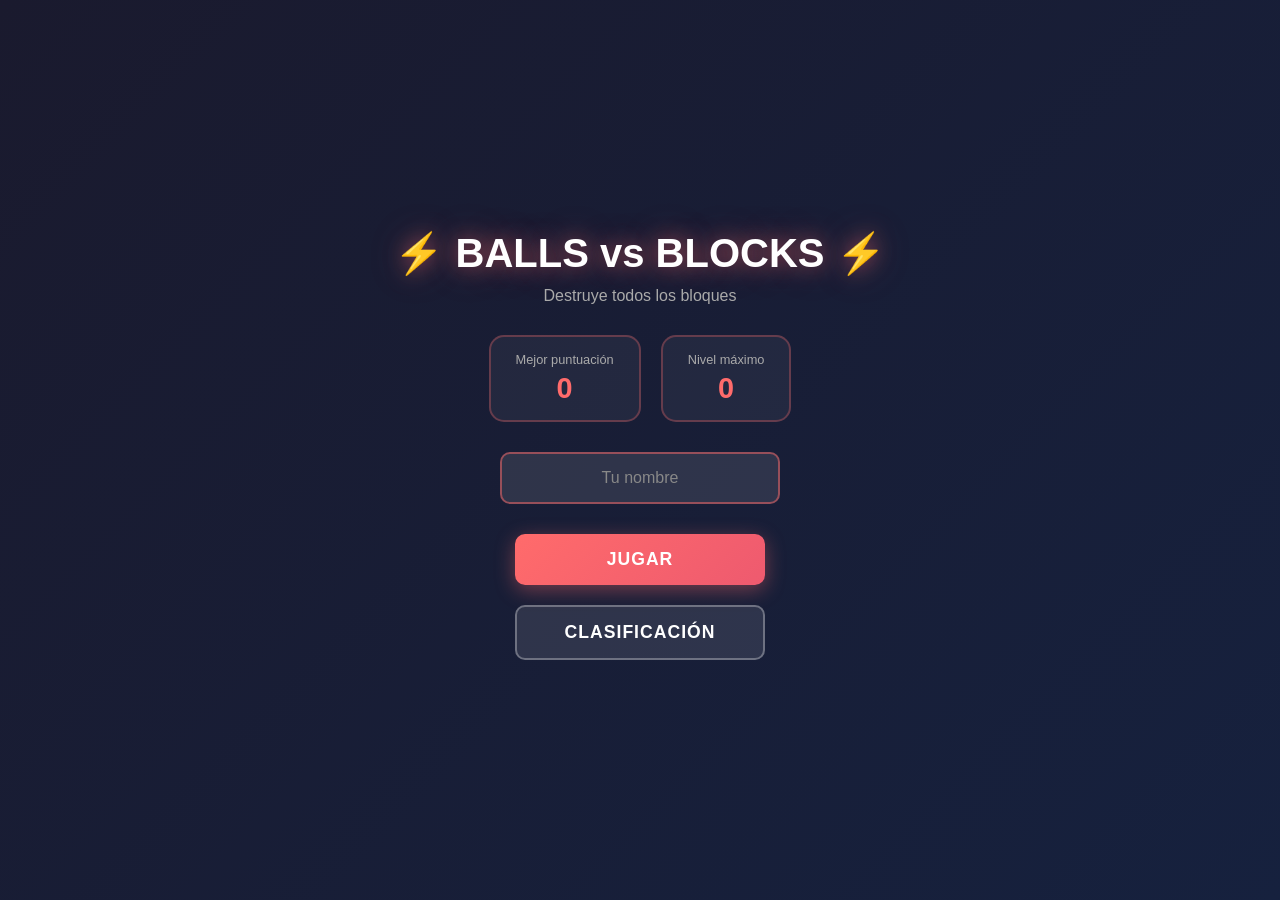
<file: index.html>
<!DOCTYPE html>
<html lang="es">
<head>
    <meta charset="UTF-8">
    <meta name="viewport" content="width=device-width, initial-scale=1.0, maximum-scale=1.0, user-scalable=no">
    <meta name="theme-color" content="#1a1a2e">
    <meta name="apple-mobile-web-app-capable" content="yes">
    <meta name="apple-mobile-web-app-status-bar-style" content="black-translucent">
    <title>Balls vs Blocks - ¡Destruye los bloques!</title>
    <link rel="stylesheet" href="style.css">
</head>
<body>
    <div id="gameContainer">
        <!-- Pantalla de inicio -->
        <div id="startScreen" class="screen active">
            <div class="logo">
                <h1>⚡ BALLS vs BLOCKS ⚡</h1>
                <p class="subtitle">Destruye todos los bloques</p>
            </div>
            <div class="stats-preview">
                <div class="stat-item">
                    <span class="stat-label">Mejor puntuación</span>
                    <span class="stat-value" id="bestScoreDisplay">0</span>
                </div>
                <div class="stat-item">
                    <span class="stat-label">Nivel máximo</span>
                    <span class="stat-value" id="bestLevelDisplay">0</span>
                </div>
            </div>
            <input type="text" id="usernameInput" placeholder="Tu nombre" maxlength="20" autocomplete="off">
            <button id="startButton" class="btn btn-primary">JUGAR</button>
            <button id="leaderboardButton" class="btn btn-secondary">CLASIFICACIÓN</button>
        </div>

        <!-- Pantalla de juego -->
        <div id="gameScreen" class="screen">
            <div id="gameUI">
                <div class="ui-top">
                    <div class="score-display">
                        <span class="label">Puntos</span>
                        <span class="value" id="scoreValue">0</span>
                    </div>
                    <div class="level-display">
                        <span class="label">Nivel</span>
                        <span class="value" id="levelValue">1</span>
                    </div>
                    <div class="balls-display">
                        <span class="label">🎯</span>
                        <span class="value" id="ballsValue">1</span>
                    </div>
                </div>
            </div>
            <canvas id="gameCanvas"></canvas>
            <div id="aimLine"></div>
        </div>

        <!-- Pantalla de Game Over -->
        <div id="gameOverScreen" class="screen">
            <div class="game-over-content">
                <h2 class="game-over-title">¡JUEGO TERMINADO!</h2>
                <div class="final-stats">
                    <div class="stat-item">
                        <span class="stat-label">Puntuación final</span>
                        <span class="stat-value" id="finalScore">0</span>
                    </div>
                    <div class="stat-item">
                        <span class="stat-label">Nivel alcanzado</span>
                        <span class="stat-value" id="finalLevel">0</span>
                    </div>
                    <div class="stat-item">
                        <span class="stat-label">Bolas conseguidas</span>
                        <span class="stat-value" id="finalBalls">0</span>
                    </div>
                </div>
                <div id="recordMessage" class="record-message"></div>
                <div id="rankingMessage" class="ranking-message"></div>
                <div class="buttons">
                    <button id="playAgainButton" class="btn btn-primary">JUGAR DE NUEVO</button>
                    <button id="menuButton" class="btn btn-secondary">MENÚ</button>
                </div>
            </div>
        </div>

        <!-- Pantalla de Leaderboard -->
        <div id="leaderboardScreen" class="screen">
            <div class="leaderboard-content">
                <h2>🏆 CLASIFICACIÓN GLOBAL 🏆</h2>
                <div id="leaderboardList" class="leaderboard-list">
                    <div class="loading">Cargando...</div>
                </div>
                <div id="playerRank" class="player-rank"></div>
                <button id="backButton" class="btn btn-secondary">VOLVER</button>
            </div>
        </div>
    </div>

    <script src="game.js"></script>
</body>
</html>
</file>
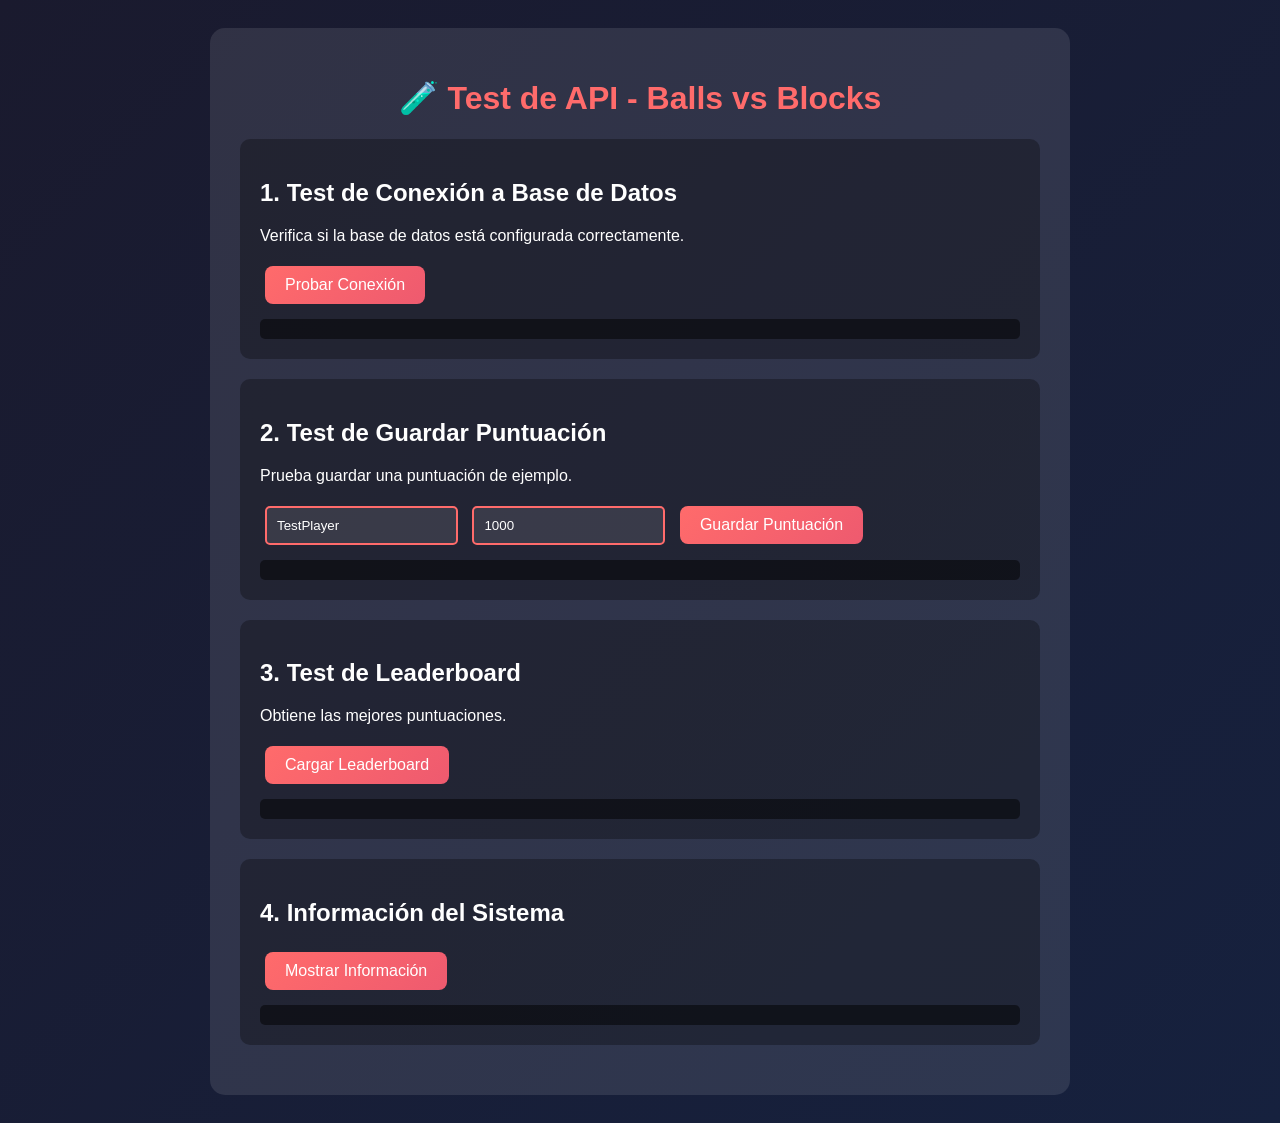
<file: test-api.html>
<!DOCTYPE html>
<html lang="es">
<head>
    <meta charset="UTF-8">
    <meta name="viewport" content="width=device-width, initial-scale=1.0">
    <title>Test API - Balls vs Blocks</title>
    <style>
        body {
            font-family: 'Segoe UI', Tahoma, Geneva, Verdana, sans-serif;
            background: linear-gradient(135deg, #1a1a2e 0%, #16213e 100%);
            color: white;
            padding: 20px;
            min-height: 100vh;
        }
        .container {
            max-width: 800px;
            margin: 0 auto;
            background: rgba(255, 255, 255, 0.1);
            padding: 30px;
            border-radius: 15px;
        }
        h1 {
            color: #ff6b6b;
            text-align: center;
        }
        .test-section {
            margin: 20px 0;
            padding: 20px;
            background: rgba(0, 0, 0, 0.3);
            border-radius: 10px;
        }
        button {
            background: linear-gradient(135deg, #ff6b6b 0%, #ee5a6f 100%);
            color: white;
            border: none;
            padding: 10px 20px;
            border-radius: 8px;
            cursor: pointer;
            font-size: 1em;
            margin: 5px;
        }
        button:hover {
            transform: translateY(-2px);
            box-shadow: 0 5px 15px rgba(255, 107, 107, 0.4);
        }
        .result {
            margin-top: 10px;
            padding: 10px;
            background: rgba(0, 0, 0, 0.5);
            border-radius: 5px;
            font-family: monospace;
            white-space: pre-wrap;
            word-wrap: break-word;
        }
        .success {
            color: #4ecdc4;
        }
        .error {
            color: #ff6b6b;
        }
        input {
            padding: 10px;
            border-radius: 5px;
            border: 2px solid #ff6b6b;
            background: rgba(255, 255, 255, 0.1);
            color: white;
            margin: 5px;
        }
    </style>
</head>
<body>
    <div class="container">
        <h1>🧪 Test de API - Balls vs Blocks</h1>

        <div class="test-section">
            <h2>1. Test de Conexión a Base de Datos</h2>
            <p>Verifica si la base de datos está configurada correctamente.</p>
            <button onclick="testDatabase()">Probar Conexión</button>
            <div id="dbResult" class="result"></div>
        </div>

        <div class="test-section">
            <h2>2. Test de Guardar Puntuación</h2>
            <p>Prueba guardar una puntuación de ejemplo.</p>
            <input type="text" id="testUsername" placeholder="Nombre de prueba" value="TestPlayer">
            <input type="number" id="testScore" placeholder="Puntuación" value="1000">
            <button onclick="testSaveScore()">Guardar Puntuación</button>
            <div id="saveResult" class="result"></div>
        </div>

        <div class="test-section">
            <h2>3. Test de Leaderboard</h2>
            <p>Obtiene las mejores puntuaciones.</p>
            <button onclick="testLeaderboard()">Cargar Leaderboard</button>
            <div id="leaderboardResult" class="result"></div>
        </div>

        <div class="test-section">
            <h2>4. Información del Sistema</h2>
            <button onclick="showSystemInfo()">Mostrar Información</button>
            <div id="systemInfo" class="result"></div>
        </div>
    </div>

    <script>
        const API_BASE = './api/';

        async function testDatabase() {
            const resultDiv = document.getElementById('dbResult');
            resultDiv.innerHTML = 'Probando conexión...';

            try {
                const response = await fetch(API_BASE + 'leaderboard.php?limit=1');
                const data = await response.json();

                if (data.success) {
                    resultDiv.innerHTML = '<span class="success">✅ Conexión exitosa a la base de datos!</span>\n' +
                        JSON.stringify(data, null, 2);
                } else {
                    resultDiv.innerHTML = '<span class="error">❌ Error: ' + data.error + '</span>';
                }
            } catch (error) {
                resultDiv.innerHTML = '<span class="error">❌ Error de conexión: ' + error.message + '</span>';
            }
        }

        async function testSaveScore() {
            const resultDiv = document.getElementById('saveResult');
            const username = document.getElementById('testUsername').value;
            const score = parseInt(document.getElementById('testScore').value);

            if (!username || !score) {
                resultDiv.innerHTML = '<span class="error">❌ Por favor ingresa nombre y puntuación</span>';
                return;
            }

            resultDiv.innerHTML = 'Guardando puntuación...';

            try {
                const response = await fetch(API_BASE + 'save-score.php', {
                    method: 'POST',
                    headers: {
                        'Content-Type': 'application/json'
                    },
                    body: JSON.stringify({
                        username: username,
                        score: score,
                        level: Math.floor(score / 100),
                        ballsCount: Math.floor(Math.random() * 20) + 1
                    })
                });

                const data = await response.json();

                if (data.success) {
                    resultDiv.innerHTML = '<span class="success">✅ Puntuación guardada exitosamente!</span>\n' +
                        'Nuevo récord: ' + (data.isNewRecord ? 'Sí' : 'No') + '\n' +
                        'Ranking: #' + data.ranking + '\n' +
                        JSON.stringify(data, null, 2);
                } else {
                    resultDiv.innerHTML = '<span class="error">❌ Error: ' + data.error + '</span>';
                }
            } catch (error) {
                resultDiv.innerHTML = '<span class="error">❌ Error: ' + error.message + '</span>';
            }
        }

        async function testLeaderboard() {
            const resultDiv = document.getElementById('leaderboardResult');
            resultDiv.innerHTML = 'Cargando leaderboard...';

            try {
                const response = await fetch(API_BASE + 'leaderboard.php?limit=10');
                const data = await response.json();

                if (data.success) {
                    let html = '<span class="success">✅ Leaderboard cargado exitosamente!</span>\n\n';
                    html += 'Top ' + data.total + ' jugadores:\n\n';

                    data.leaderboard.forEach((entry, index) => {
                        html += `${index + 1}. ${entry.username} - ${entry.best_score} puntos (Nivel ${entry.best_level})\n`;
                    });

                    html += '\n' + JSON.stringify(data, null, 2);
                    resultDiv.innerHTML = html;
                } else {
                    resultDiv.innerHTML = '<span class="error">❌ Error: ' + data.error + '</span>';
                }
            } catch (error) {
                resultDiv.innerHTML = '<span class="error">❌ Error: ' + error.message + '</span>';
            }
        }

        function showSystemInfo() {
            const resultDiv = document.getElementById('systemInfo');

            const info = {
                'User Agent': navigator.userAgent,
                'Plataforma': navigator.platform,
                'Idioma': navigator.language,
                'Canvas soportado': 'getContext' in document.createElement('canvas'),
                'LocalStorage soportado': typeof(Storage) !== 'undefined',
                'Touch soportado': 'ontouchstart' in window,
                'Resolución': window.screen.width + 'x' + window.screen.height,
                'Viewport': window.innerWidth + 'x' + window.innerHeight
            };

            let html = '<span class="success">ℹ️ Información del Sistema:</span>\n\n';
            for (const [key, value] of Object.entries(info)) {
                html += `${key}: ${value}\n`;
            }

            resultDiv.innerHTML = html;
        }

        // Auto-test al cargar
        window.addEventListener('load', () => {
            console.log('Página de test cargada. Ejecuta las pruebas manualmente.');
        });
    </script>
</body>
</html>
</file>
<file: style.css>
* {
    margin: 0;
    padding: 0;
    box-sizing: border-box;
    -webkit-tap-highlight-color: transparent;
}

body {
    font-family: 'Segoe UI', Tahoma, Geneva, Verdana, sans-serif;
    background: linear-gradient(135deg, #1a1a2e 0%, #16213e 100%);
    overflow: hidden;
    width: 100vw;
    height: 100vh;
    position: fixed;
    touch-action: none;
    user-select: none;
    -webkit-user-select: none;
}

#gameContainer {
    width: 100%;
    height: 100%;
    position: relative;
    display: flex;
    justify-content: center;
    align-items: center;
}

/* Pantallas */
.screen {
    position: absolute;
    width: 100%;
    height: 100%;
    display: none;
    flex-direction: column;
    justify-content: center;
    align-items: center;
    opacity: 0;
    transition: opacity 0.3s ease;
}

.screen.active {
    display: flex;
    opacity: 1;
}

/* Pantalla de inicio */
#startScreen {
    background: linear-gradient(135deg, #1a1a2e 0%, #16213e 100%);
    padding: 20px;
}

.logo h1 {
    font-size: 2.5em;
    color: #fff;
    text-align: center;
    margin-bottom: 10px;
    text-shadow: 0 0 20px rgba(255, 107, 107, 0.5),
                 0 0 40px rgba(255, 107, 107, 0.3);
    animation: glow 2s ease-in-out infinite alternate;
}

@keyframes glow {
    from {
        text-shadow: 0 0 20px rgba(255, 107, 107, 0.5),
                     0 0 40px rgba(255, 107, 107, 0.3);
    }
    to {
        text-shadow: 0 0 30px rgba(255, 107, 107, 0.8),
                     0 0 60px rgba(255, 107, 107, 0.5);
    }
}

.subtitle {
    color: #aaa;
    text-align: center;
    font-size: 1em;
    margin-bottom: 30px;
}

.stats-preview {
    display: flex;
    gap: 20px;
    margin-bottom: 30px;
}

.stat-item {
    display: flex;
    flex-direction: column;
    align-items: center;
    background: rgba(255, 255, 255, 0.05);
    padding: 15px 25px;
    border-radius: 15px;
    border: 2px solid rgba(255, 107, 107, 0.3);
}

.stat-label {
    color: #aaa;
    font-size: 0.8em;
    margin-bottom: 5px;
}

.stat-value {
    color: #ff6b6b;
    font-size: 1.8em;
    font-weight: bold;
}

#usernameInput {
    width: 280px;
    max-width: 90%;
    padding: 15px;
    margin-bottom: 20px;
    border: 2px solid rgba(255, 107, 107, 0.5);
    border-radius: 10px;
    background: rgba(255, 255, 255, 0.1);
    color: #fff;
    font-size: 1em;
    text-align: center;
    transition: all 0.3s ease;
}

#usernameInput:focus {
    outline: none;
    border-color: #ff6b6b;
    background: rgba(255, 255, 255, 0.15);
    box-shadow: 0 0 20px rgba(255, 107, 107, 0.3);
}

#usernameInput::placeholder {
    color: #888;
}

.btn {
    padding: 15px 40px;
    margin: 10px;
    font-size: 1.1em;
    font-weight: bold;
    border: none;
    border-radius: 10px;
    cursor: pointer;
    transition: all 0.3s ease;
    text-transform: uppercase;
    letter-spacing: 1px;
    min-width: 250px;
}

.btn-primary {
    background: linear-gradient(135deg, #ff6b6b 0%, #ee5a6f 100%);
    color: white;
    box-shadow: 0 5px 20px rgba(255, 107, 107, 0.4);
}

.btn-primary:hover, .btn-primary:active {
    transform: translateY(-2px);
    box-shadow: 0 7px 25px rgba(255, 107, 107, 0.6);
}

.btn-secondary {
    background: rgba(255, 255, 255, 0.1);
    color: white;
    border: 2px solid rgba(255, 255, 255, 0.3);
}

.btn-secondary:hover, .btn-secondary:active {
    background: rgba(255, 255, 255, 0.2);
    border-color: rgba(255, 255, 255, 0.5);
}

/* Pantalla de juego */
#gameScreen {
    background: #0f0f1e;
}

#gameCanvas {
    display: block;
    background: linear-gradient(180deg, #0f0f1e 0%, #1a1a2e 100%);
    touch-action: none;
    max-width: 100%;
    max-height: 100%;
}

#gameUI {
    position: absolute;
    top: 0;
    left: 0;
    right: 0;
    z-index: 10;
    pointer-events: none;
}

.ui-top {
    display: flex;
    justify-content: space-between;
    padding: 15px;
    background: linear-gradient(180deg, rgba(0, 0, 0, 0.5) 0%, transparent 100%);
}

.score-display, .level-display, .balls-display {
    display: flex;
    flex-direction: column;
    align-items: center;
    background: rgba(0, 0, 0, 0.6);
    padding: 8px 15px;
    border-radius: 10px;
    border: 2px solid rgba(255, 107, 107, 0.3);
}

.ui-top .label {
    color: #aaa;
    font-size: 0.7em;
    text-transform: uppercase;
    letter-spacing: 1px;
}

.ui-top .value {
    color: #ff6b6b;
    font-size: 1.3em;
    font-weight: bold;
    margin-top: 2px;
}

#aimLine {
    position: absolute;
    width: 2px;
    background: linear-gradient(to bottom, rgba(255, 107, 107, 0.8), transparent);
    transform-origin: top center;
    pointer-events: none;
    display: none;
    z-index: 5;
}

/* Pantalla de Game Over */
#gameOverScreen {
    background: rgba(15, 15, 30, 0.95);
}

.game-over-content {
    background: rgba(26, 26, 46, 0.9);
    padding: 40px 30px;
    border-radius: 20px;
    border: 3px solid rgba(255, 107, 107, 0.5);
    box-shadow: 0 10px 50px rgba(0, 0, 0, 0.5);
    max-width: 90%;
}

.game-over-title {
    color: #ff6b6b;
    font-size: 2em;
    text-align: center;
    margin-bottom: 30px;
    text-shadow: 0 0 10px rgba(255, 107, 107, 0.5);
}

.final-stats {
    display: flex;
    flex-direction: column;
    gap: 15px;
    margin-bottom: 20px;
}

.final-stats .stat-item {
    justify-content: space-between;
    flex-direction: row;
    padding: 12px 20px;
}

.record-message {
    text-align: center;
    color: #4ecdc4;
    font-size: 1.2em;
    font-weight: bold;
    margin: 15px 0;
    padding: 10px;
    background: rgba(78, 205, 196, 0.1);
    border-radius: 10px;
    display: none;
}

.record-message.show {
    display: block;
    animation: pulse 1s ease infinite;
}

@keyframes pulse {
    0%, 100% { transform: scale(1); }
    50% { transform: scale(1.05); }
}

.ranking-message {
    text-align: center;
    color: #ffd93d;
    font-size: 1em;
    margin: 10px 0;
}

.buttons {
    display: flex;
    flex-direction: column;
    align-items: center;
    margin-top: 20px;
}

/* Pantalla de Leaderboard */
#leaderboardScreen {
    background: rgba(15, 15, 30, 0.95);
    padding: 20px;
}

.leaderboard-content {
    background: rgba(26, 26, 46, 0.9);
    padding: 30px 20px;
    border-radius: 20px;
    border: 3px solid rgba(255, 107, 107, 0.5);
    max-width: 500px;
    width: 90%;
    max-height: 80vh;
    display: flex;
    flex-direction: column;
}

.leaderboard-content h2 {
    color: #ffd93d;
    text-align: center;
    margin-bottom: 20px;
    font-size: 1.5em;
}

.leaderboard-list {
    flex: 1;
    overflow-y: auto;
    margin-bottom: 20px;
}

.leaderboard-list::-webkit-scrollbar {
    width: 8px;
}

.leaderboard-list::-webkit-scrollbar-track {
    background: rgba(255, 255, 255, 0.05);
    border-radius: 10px;
}

.leaderboard-list::-webkit-scrollbar-thumb {
    background: rgba(255, 107, 107, 0.5);
    border-radius: 10px;
}

.leaderboard-item {
    display: flex;
    align-items: center;
    justify-content: space-between;
    padding: 12px 15px;
    margin-bottom: 10px;
    background: rgba(255, 255, 255, 0.05);
    border-radius: 10px;
    border: 2px solid rgba(255, 255, 255, 0.1);
    transition: all 0.3s ease;
}

.leaderboard-item:hover {
    background: rgba(255, 255, 255, 0.1);
    border-color: rgba(255, 107, 107, 0.3);
}

.leaderboard-item.top-1 {
    background: rgba(255, 215, 0, 0.1);
    border-color: rgba(255, 215, 0, 0.5);
}

.leaderboard-item.top-2 {
    background: rgba(192, 192, 192, 0.1);
    border-color: rgba(192, 192, 192, 0.5);
}

.leaderboard-item.top-3 {
    background: rgba(205, 127, 50, 0.1);
    border-color: rgba(205, 127, 50, 0.5);
}

.rank {
    font-size: 1.2em;
    font-weight: bold;
    color: #fff;
    min-width: 40px;
}

.top-1 .rank { color: #ffd700; }
.top-2 .rank { color: #c0c0c0; }
.top-3 .rank { color: #cd7f32; }

.player-info {
    flex: 1;
    margin: 0 15px;
}

.player-name {
    color: #fff;
    font-weight: bold;
    font-size: 1em;
}

.player-stats {
    color: #aaa;
    font-size: 0.8em;
    margin-top: 3px;
}

.player-score {
    color: #ff6b6b;
    font-size: 1.2em;
    font-weight: bold;
}

.player-rank {
    background: rgba(255, 107, 107, 0.2);
    padding: 15px;
    margin-bottom: 20px;
    border-radius: 10px;
    border: 2px solid rgba(255, 107, 107, 0.5);
    text-align: center;
    color: #fff;
}

.loading {
    text-align: center;
    color: #aaa;
    padding: 20px;
}

/* Responsive */
@media (max-width: 400px) {
    .logo h1 {
        font-size: 2em;
    }

    .btn {
        min-width: 200px;
        font-size: 1em;
        padding: 12px 30px;
    }

    .game-over-content {
        padding: 30px 20px;
    }
}

/* Animación de aparición */
@keyframes fadeIn {
    from {
        opacity: 0;
        transform: translateY(20px);
    }
    to {
        opacity: 1;
        transform: translateY(0);
    }
}

.screen.active > * {
    animation: fadeIn 0.5s ease;
}
</file>
